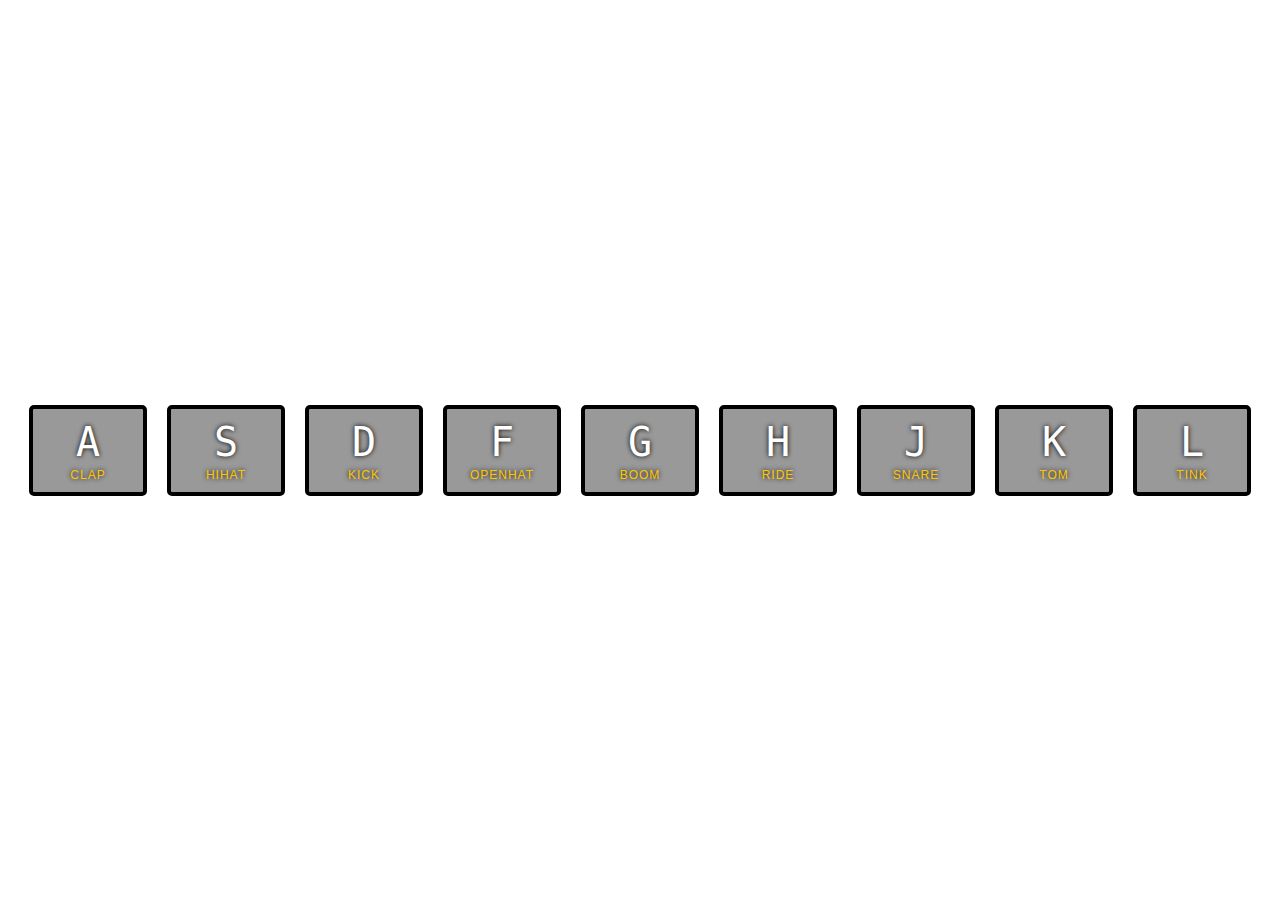
<file: index.html>
<!DOCTYPE html>
<html lang="en">
<head>
  <meta charset="UTF-8">
  <title>JS Drum Kit</title>
  <link rel="stylesheet" href="style.css">
  <script src="app.js"></script>
</head>
<body>

<!-- The HTML <kbd> element represents user input and produces an inline element displayed in the browser's default monospace font-->
  <!-- Using keycode.info for the numerical codes-->
  <!--When you keyup on data-key, then play corresponding sound-->
  <div class="keys">
    <div data-key="65" class="key">
      <kbd>A</kbd>
      <span class="sound">clap</span>
    </div>
    <div data-key="83" class="key">
      <kbd>S</kbd>
      <span class="sound">hihat</span>
    </div>
    <div data-key="68" class="key">
      <kbd>D</kbd>
      <span class="sound">kick</span>
    </div>
    <div data-key="70" class="key">
      <kbd>F</kbd>
      <span class="sound">openhat</span>
    </div>
    <div data-key="71" class="key">
      <kbd>G</kbd>
      <span class="sound">boom</span>
    </div>
    <div data-key="72" class="key">
      <kbd>H</kbd>
      <span class="sound">ride</span>
    </div>
    <div data-key="74" class="key">
      <kbd>J</kbd>
      <span class="sound">snare</span>
    </div>
    <div data-key="75" class="key">
      <kbd>K</kbd>
      <span class="sound">tom</span>
    </div>
    <div data-key="76" class="key">
      <kbd>L</kbd>
      <span class="sound">tink</span>
    </div>
  </div>

<!--Is there an audio element that has a data-key of 65?-->
  <audio data-key="65" src="sounds/clap.wav"></audio>
  <audio data-key="83" src="sounds/hihat.wav"></audio>
  <audio data-key="68" src="sounds/kick.wav"></audio>
  <audio data-key="70" src="sounds/openhat.wav"></audio>
  <audio data-key="71" src="sounds/boom.wav"></audio>
  <audio data-key="72" src="sounds/ride.wav"></audio>
  <audio data-key="74" src="sounds/snare.wav"></audio>
  <audio data-key="75" src="sounds/tom.wav"></audio>
  <audio data-key="76" src="sounds/tink.wav"></audio>


<!--<script>
  function removeTransition(e) {
    if (e.propertyName !== 'transform') return;
    e.target.classList.remove('playing');
  }
  function playSound(e) {
    const audio = document.querySelector(`audio[data-key="${e.keyCode}"]`);
    const key = document.querySelector(`div[data-key="${e.keyCode}"]`);
    if (!audio) return;
    key.classList.add('playing');
    audio.currentTime = 0;
    audio.play();
  }
  const keys = Array.from(document.querySelectorAll('.key'));
  keys.forEach(key => key.addEventListener('transitionend', removeTransition));
  window.addEventListener('keydown', playSound);
</script>-->


</body>
</html>
</file>
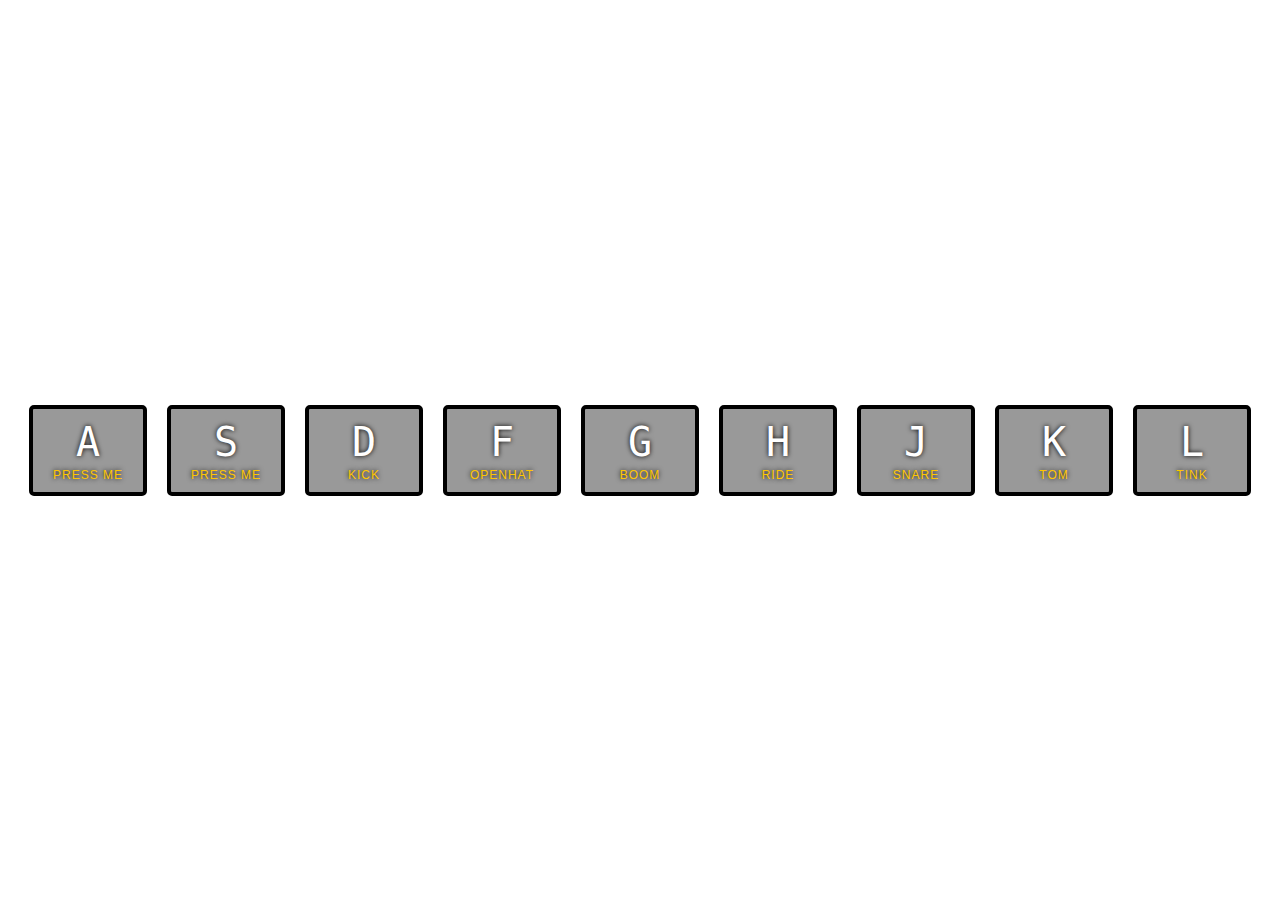
<file: indexM.html>
<!DOCTYPE html>
<html lang="en">
<head>
  <meta charset="UTF-8">
  <title>JS Drum Kit</title>
  <link rel="stylesheet" href="styleM.css">
  <!--<script src="app.js"></script>-->
</head>
<body>

<!-- The HTML <kbd> element represents user input and produces an inline element displayed in the browser's default monospace font-->
  <!-- Using keycode.info for the numerical codes-->
  <!--When you keyup on data-key, then play corresponding sound-->
  <div class="keys">
    <div data-key="65" class="key">
      <kbd>A</kbd>
      <span class="sound">Press Me</span>
    </div>
    <div data-key="83" class="key">
      <kbd>S</kbd>
      <span class="sound">Press Me</span>
    </div>
    <div data-key="68" class="key">
      <kbd>D</kbd>
      <span class="sound">kick</span>
    </div>
    <div data-key="70" class="key">
      <kbd>F</kbd>
      <span class="sound">openhat</span>
    </div>
    <div data-key="71" class="key">
      <kbd>G</kbd>
      <span class="sound">boom</span>
    </div>
    <div data-key="72" class="key">
      <kbd>H</kbd>
      <span class="sound">ride</span>
    </div>
    <div data-key="74" class="key">
      <kbd>J</kbd>
      <span class="sound">snare</span>
    </div>
    <div data-key="75" class="key">
      <kbd>K</kbd>
      <span class="sound">tom</span>
    </div>
    <div data-key="76" class="key">
      <kbd>L</kbd>
      <span class="sound">tink</span>
    </div>
  </div>

<!--Is there an audio element that has a data-key of 65?-->
  <audio data-key="65" src="soundsM/a.wav"></audio>
  <audio data-key="83" src="soundsM/s.wav"></audio>
  <audio data-key="68" src="sounds/kick.wav"></audio>
  <audio data-key="70" src="sounds/openhat.wav"></audio>
  <audio data-key="71" src="sounds/boom.wav"></audio>
  <audio data-key="72" src="sounds/ride.wav"></audio>
  <audio data-key="74" src="sounds/snare.wav"></audio>
  <audio data-key="75" src="sounds/tom.wav"></audio>
  <audio data-key="76" src="sounds/tink.wav"></audio>


<script>
  function removeTransition(e) {
    if (e.propertyName !== 'transform') return;
    e.target.classList.remove('playing');
  }
  function playSound(e) {
    const audio = document.querySelector(`audio[data-key="${e.keyCode}"]`);
    const key = document.querySelector(`div[data-key="${e.keyCode}"]`);
    if (!audio) return;
    key.classList.add('playing');
    audio.currentTime = 0;
    audio.play();
  }
  const keys = Array.from(document.querySelectorAll('.key'));
  keys.forEach(key => key.addEventListener('transitionend', removeTransition));
  window.addEventListener('keydown', playSound);
</script>


</body>
</html>
</file>
<file: style.css>
html {
  font-size: 10px;
  background: url(http://i.imgur.com/b9r5sEL.jpg) bottom center;
  background-size: cover;
}
body,html {
  margin: 0;
  padding: 0;
  font-family: sans-serif;
}

.keys {
  display: flex;
  flex: 1;
  min-height: 100vh;
  align-items: center;
  justify-content: center;
}

.key {
  border: .4rem solid black;
  border-radius: .5rem;
  margin: 1rem;
  font-size: 1.5rem;
  padding: 1rem .5rem;
  transition: all .07s ease;
  width: 10rem;
  text-align: center;
  color: white;
  background: rgba(0,0,0,0.4);
  text-shadow: 0 0 .5rem black;
}

.playing {
  transform: scale(1.1);
  border-color: #ffc600;
  box-shadow: 0 0 1rem #ffc600;
}

kbd {
  display: block;
  font-size: 4rem;
}

.sound {
  font-size: 1.2rem;
  text-transform: uppercase;
  letter-spacing: .1rem;
  color: #ffc600;
}
</file>
<file: styleM.css>
html {
  font-size: 10px;
  background: url(http://i67.tinypic.com/wsmxs0.jpg) bottom center;
  background-size: cover;
}
body,html {
  margin: 0;
  padding: 0;
  font-family: sans-serif;
}

.keys {
  display: flex;
  flex: 1;
  min-height: 100vh;
  align-items: center;
  justify-content: center;
}

.key {
  border: .4rem solid black;
  border-radius: .5rem;
  margin: 1rem;
  font-size: 1.5rem;
  padding: 1rem .5rem;
  transition: all .07s ease;
  width: 10rem;
  text-align: center;
  color: white;
  background: rgba(0,0,0,0.4);
  text-shadow: 0 0 .5rem black;
}

.playing {
  transform: scale(1.1);
  border-color: #ffc600;
  box-shadow: 0 0 1rem #ffc600;
}

kbd {
  display: block;
  font-size: 4rem;
}

.sound {
  font-size: 1.2rem;
  text-transform: uppercase;
  letter-spacing: .1rem;
  color: #ffc600;
}
</file>
